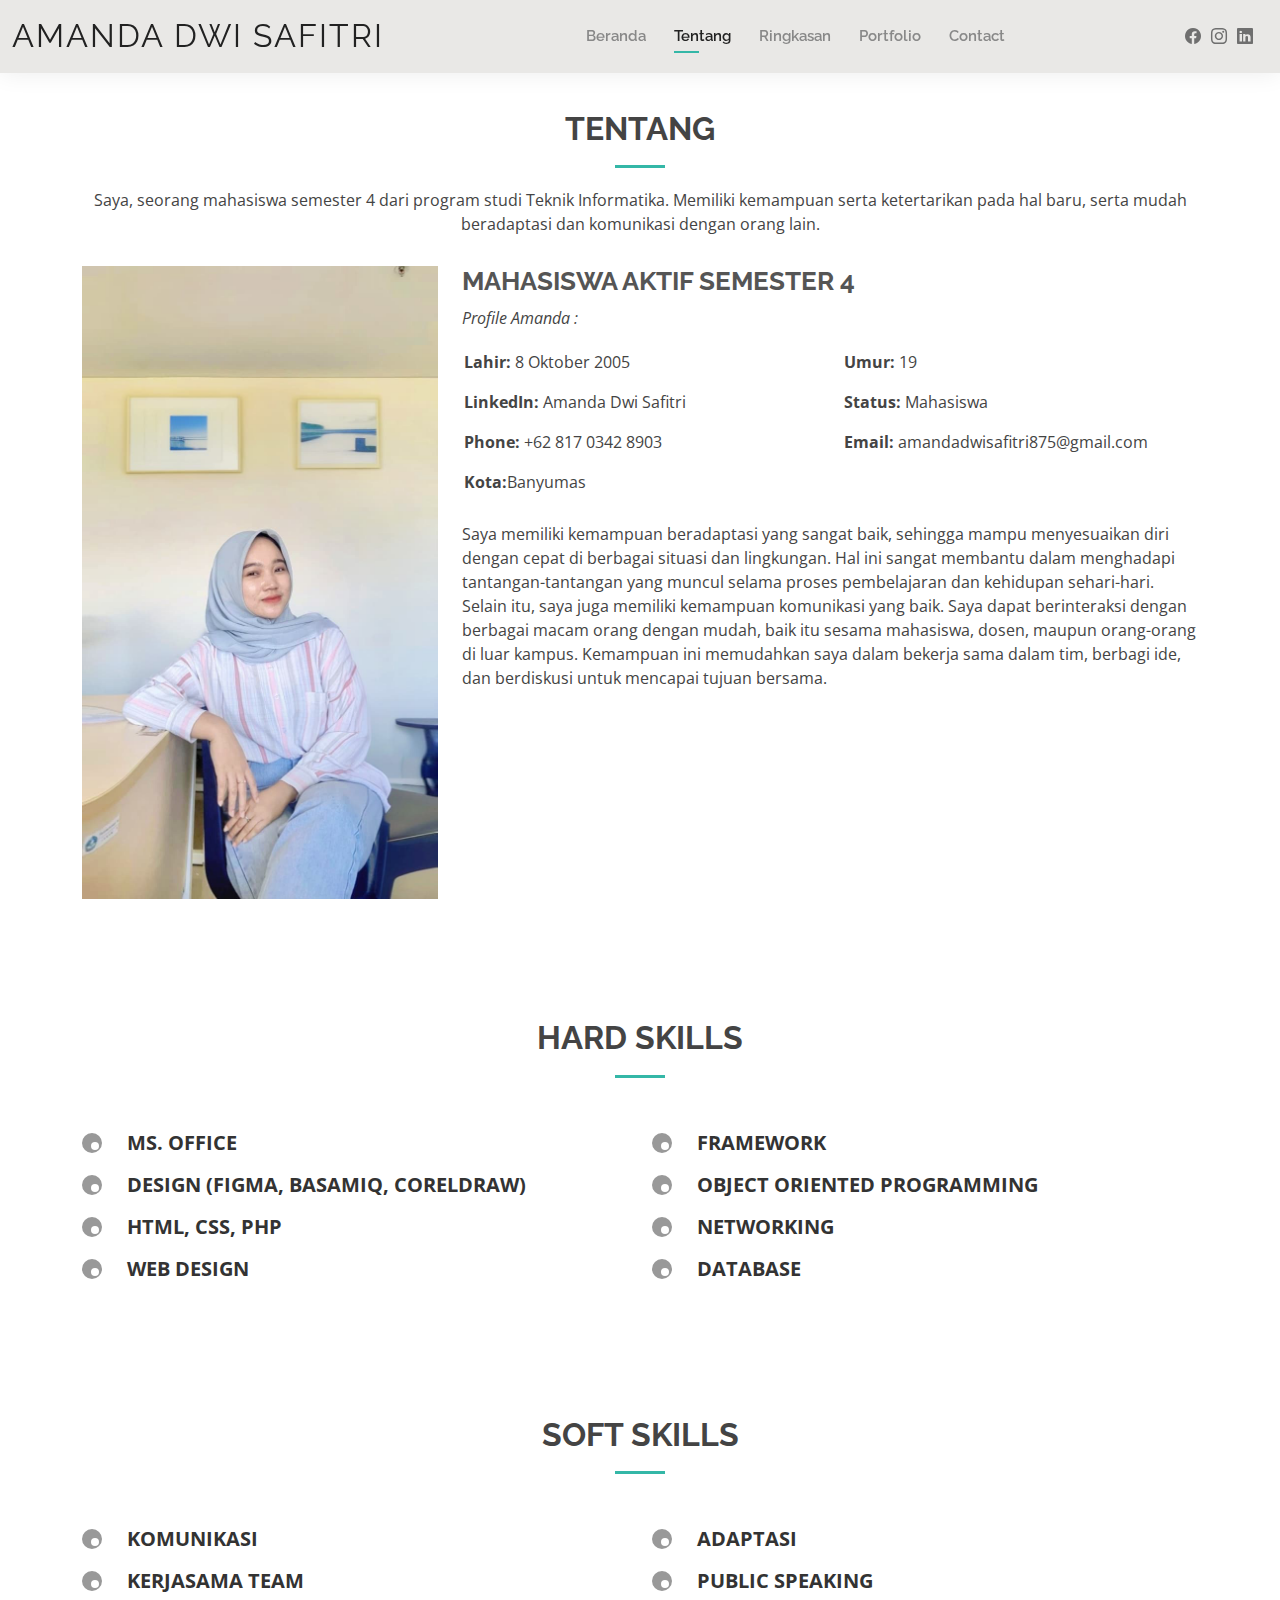
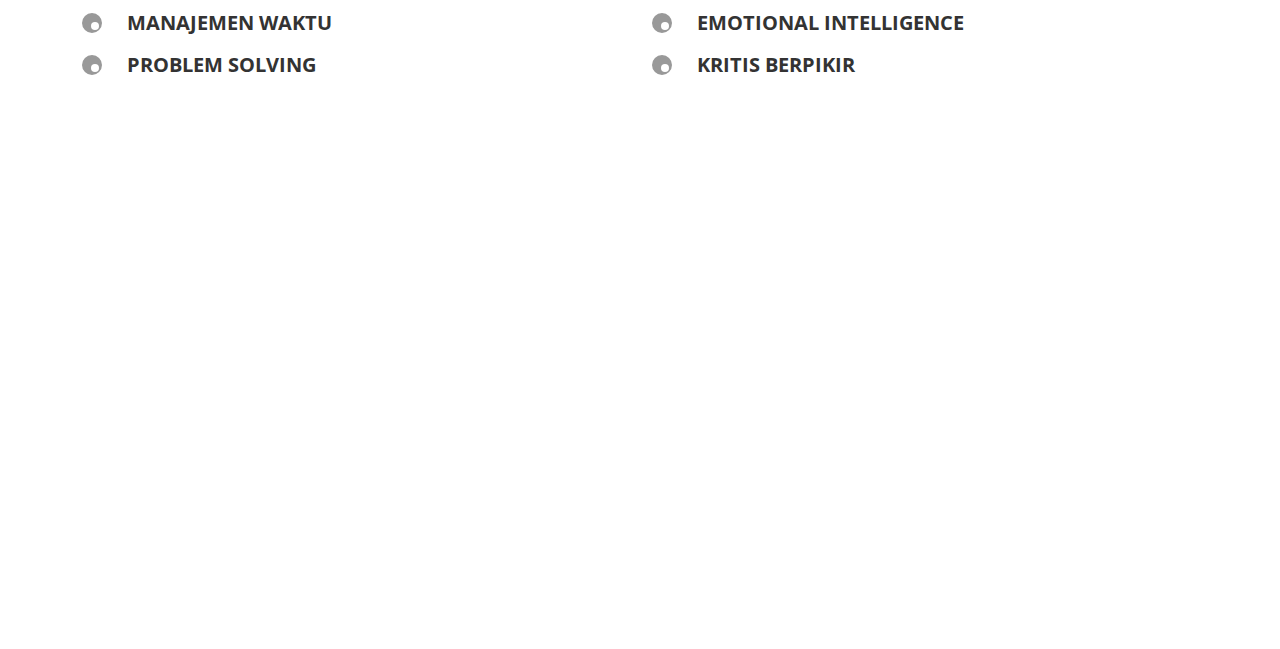
<file: about.html>
<!DOCTYPE html>
<html lang="en">

<head>
  <meta charset="utf-8">
  <meta content="width=device-width, initial-scale=1.0" name="viewport">

  <title>About - Amanda Dwi Safitri</title>
  <meta content="" name="description">
  <meta content="" name="keywords">

  <!-- Favicons -->
  <link href="assets/img/favicon.png" rel="icon">
  <link href="assets/img/apple-touch-icon.png" rel="apple-touch-icon">

  <!-- Google Fonts -->
  <link href="https://fonts.googleapis.com/css?family=Open+Sans:300,300i,400,400i,600,600i,700,700i|Raleway:300,300i,400,400i,500,500i,600,600i,700,700i|Poppins:300,300i,400,400i,500,500i,600,600i,700,700i" rel="stylesheet">

  <!-- Vendor CSS Files -->
  <link href="assets/vendor/aos/aos.css" rel="stylesheet">
  <link href="assets/vendor/bootstrap/css/bootstrap.min.css" rel="stylesheet">
  <link href="assets/vendor/bootstrap-icons/bootstrap-icons.css" rel="stylesheet">
  <link href="assets/vendor/boxicons/css/boxicons.min.css" rel="stylesheet">
  <link href="assets/vendor/glightbox/css/glightbox.min.css" rel="stylesheet">
  <link href="assets/vendor/swiper/swiper-bundle.min.css" rel="stylesheet">

  <!-- Template Main CSS File -->
  <link href="assets/css/style.css" rel="stylesheet">

  <!-- =======================================================
  * Template Name: Kelly
  * Template URL: https://bootstrapmade.com/kelly-free-bootstrap-cv-resume-html-template/
  * Updated: Mar 17 2024 with Bootstrap v5.3.3
  * Author: BootstrapMade.com
  * License: https://bootstrapmade.com/license/
  ======================================================== -->
</head>

<body>

  <!-- ======= Header ======= -->
  <header id="header" class="fixed-top">
    <div class="container-fluid d-flex justify-content-between align-items-center">

      <h1 class="logo me-auto me-lg-0"><a href="index.html">Amanda Dwi Safitri</a></h1>
      <!-- Uncomment below if you prefer to use an image logo -->
      <!-- <a href="index.html" class="logo"><img src="assets/img/logo.png" alt="" class="img-fluid"></a>-->

      <nav id="navbar" class="navbar order-last order-lg-0">
        <ul>
          <li><a href="index.html">Beranda</a></li>
          <li><a class="active" href="about.html">Tentang</a></li>
          <li><a href="resume.html">Ringkasan</a></li>
         
          <li><a href="portfolio.html">Portfolio</a></li>
          <li><a href="contact.html">Contact</a></li>
        </ul>
        <i class="bi bi-list mobile-nav-toggle"></i>
      </nav><!-- .navbar -->

      <div class="header-social-links">
       
        <a href="https://www.facebook.com/amanda.dwisfr?mibextid=ZbWKwL" class="facebook"><i class="bi bi-facebook"></i></a>
        <a href="https://www.instagram.com/amandadwisfr_?igsh=enBwYWV2NGRlN3Bx" class="instagram"><i class="bi bi-instagram"></i></a>
        <a href="https://www.linkedin.com/in/amanda-dwi-safitri-66ab07307?utm_source=share&utm_campaign=share_via&utm_content=profile&utm_medium=android_app" class="linkedin"><i class="bi bi-linkedin"></i></i></a>
      </div>

    </div>

  </header><!-- End Header -->

  <main id="main">

    <!-- ======= About Section ======= -->
    <section id="about" class="about">
      <div class="container" data-aos="fade-up">

        <div class="section-title">
          <h2>TENTANG</h2>
          <p>Saya, seorang mahasiswa semester 4 dari program studi Teknik Informatika. Memiliki kemampuan serta ketertarikan pada  hal baru, serta mudah
            beradaptasi dan komunikasi dengan orang lain.
          </p>
        </div>

        <div class="row">
          <div class="col-lg-4">
            <img src="assets/img/mandaa.jpg" class="img-fluid" alt="">
          </div>
          <div class="col-lg-8 pt-4 pt-lg-0 content">
            <h3>MAHASISWA AKTIF SEMESTER 4</h3>
            <p class="fst-italic">
              Profile Amanda :
            </p>
            <div class="row">
              <div class="col-lg-6">
                <ul>
                  <li><i class="bi bi-rounded-right"></i> <strong>Lahir:</strong> 8 Oktober 2005</li>
                  <li><i class="bi bi-rounded-right"></i> <strong>LinkedIn:</strong> Amanda Dwi Safitri</li>
                  <li><i class="bi bi-rounded-right"></i> <strong>Phone:</strong> +62 817 0342 8903</li>
                  <li><i class="bi bi-rounded-right"></i> <strong>Kota:</strong>Banyumas</li>
                </ul>
              </div>
              <div class="col-lg-6">
                <ul>
                  <li><i class="bi bi-rounded-right"></i> <strong>Umur:</strong> 19</li>
                  <li><i class="bi bi-rounded-right"></i> <strong>Status:</strong> Mahasiswa</li>
                  <li><i class="bi bi-rounded-right"></i> <strong>Email:</strong> amandadwisafitri875@gmail.com</li>
                  
                </ul>
              </div>
            </div>
            <p>
              Saya memiliki kemampuan beradaptasi yang sangat baik, sehingga mampu menyesuaikan diri dengan cepat di berbagai situasi dan lingkungan. Hal ini sangat membantu dalam menghadapi tantangan-tantangan yang muncul selama proses pembelajaran dan kehidupan sehari-hari.

Selain itu, saya juga memiliki kemampuan komunikasi yang baik. Saya dapat berinteraksi dengan berbagai macam orang dengan mudah, baik itu sesama mahasiswa, dosen, maupun orang-orang di luar kampus. Kemampuan ini memudahkan saya dalam bekerja sama dalam tim, berbagi ide, dan berdiskusi untuk mencapai tujuan bersama.
            </p>
          </div>
        </div>

      </div>
    </section><!-- End About Section -->

    <!-- ======= Skills Section ======= -->
<section id="skills" class="skills">
  <div class="container">
    <div class="section-title">
      <h2>HARD SKILLS</h2>
    </div>
    <div class="row skills-content">
      <div class="col-lg-6">
        <label class="skill-item">
          <input type="radio" checked>
          <span class="radio-mark"></span>
          <span class="skill-text">MS. OFFICE</span>
        </label>
        <label class="skill-item">
          <input type="radio" checked>
          <span class="radio-mark"></span>
          <span class="skill-text">DESIGN (FIGMA, BASAMIQ, CORELDRAW)</span>
        </label>
        <label class="skill-item">
          <input type="radio" checked>
          <span class="radio-mark"></span>
          <span class="skill-text">HTML, CSS, PHP</span>
        </label>
        <label class="skill-item">
          <input type="radio" checked>
          <span class="radio-mark"></span>
          <span class="skill-text">WEB DESIGN</span>
        </label>
      </div>
      <div class="col-lg-6">
        <label class="skill-item">
          <input type="radio" checked>
          <span class="radio-mark"></span>
          <span class="skill-text">FRAMEWORK</span>
        </label>
        <label class="skill-item">
          <input type="radio" checked>
          <span class="radio-mark"></span>
          <span class="skill-text">OBJECT ORIENTED PROGRAMMING</span>
        </label>
        <label class="skill-item">
          <input type="radio" checked>
          <span class="radio-mark"></span>
          <span class="skill-text">NETWORKING</span>
        </label>
        <label class="skill-item">
          <input type="radio" checked>
          <span class="radio-mark"></span>
          <span class="skill-text">DATABASE</span>
        </label>
      </div>
    </div>
  </div>
</section>

<style>
  .skill-item {
    display: flex;
    align-items: center;
    position: relative;
    padding-left: 35px;
    margin-bottom: 12px;
    font-size: 20px; /* Lebih besar */
    font-weight: bold; /* Tebal */
    cursor: default;
  }

  .skill-item input {
    position: absolute;
    opacity: 0;
    cursor: default;
  }

  /* Desain radio button */
  .radio-mark {
    position: absolute;
    left: 0;
    height: 20px;
    width: 20px;
    background-color: #ccc; /* Warna abu-abu */
    border-radius: 50%;
    transition: all 0.3s ease;
    border: 3px solid #999; /* Warna lingkaran */
  }

  .skill-item input:checked ~ .radio-mark {
    background-color: #999; /* Warna abu-abu lebih gelap saat aktif */
  }

  .radio-mark:after {
    content: "";
    position: absolute;
    display: none;
  }

  .skill-item input:checked ~ .radio-mark:after {
    display: block;
  }

  .radio-mark:after {
    left: 6px;
    top: 6px;
    width: 8px;
    height: 8px;
    background: white;
    border-radius: 50%;
  }

  .skill-text {
    margin-left: 10px;
    color: #333;
  }
</style>

<section id="skills" class="skills">
  <div class="container">
    <div class="section-title">
      <h2>SOFT SKILLS</h2>
    </div>
    <div class="row skills-content">
      <div class="col-lg-6">
        <label class="skill-item">
          <input type="radio" checked>
          <span class="radio-mark"></span>
          <span class="skill-text">KOMUNIKASI</span>
        </label>
        <label class="skill-item">
          <input type="radio" checked>
          <span class="radio-mark"></span>
          <span class="skill-text">KERJASAMA TEAM</span>
        </label>
        <label class="skill-item">
          <input type="radio" checked>
          <span class="radio-mark"></span>
          <span class="skill-text">MANAJEMEN WAKTU</span>
        </label>
        <label class="skill-item">
          <input type="radio" checked>
          <span class="radio-mark"></span>
          <span class="skill-text">PROBLEM SOLVING</span>
        </label>
      </div>
      <div class="col-lg-6">
        <label class="skill-item">
          <input type="radio" checked>
          <span class="radio-mark"></span>
          <span class="skill-text">ADAPTASI</span>
        </label>
        <label class="skill-item">
          <input type="radio" checked>
          <span class="radio-mark"></span>
          <span class="skill-text">PUBLIC SPEAKING</span>
        </label>
        <label class="skill-item">
          <input type="radio" checked>
          <span class="radio-mark"></span>
          <span class="skill-text">EMOTIONAL INTELLIGENCE</span>
        </label>
        <label class="skill-item">
          <input type="radio" checked>
          <span class="radio-mark"></span>
          <span class="skill-text">KRITIS BERPIKIR</span>
        </label>
      </div>
    </div>
  </div>
</section>

<style>
  .skill-item {
    display: flex;
    align-items: center;
    position: relative;
    padding-left: 35px;
    margin-bottom: 12px;
    font-size: 20px; /* Lebih besar */
    font-weight: bold; /* Tebal */
    cursor: default;
  }

  .skill-item input {
    position: absolute;
    opacity: 0;
    cursor: default;
  }

  /* Desain radio button */
  .radio-mark {
    position: absolute;
    left: 0;
    height: 20px;
    width: 20px;
    background-color: #ccc; /* Warna abu-abu */
    border-radius: 50%;
    transition: all 0.3s ease;
    border: 3px solid #999; /* Warna lingkaran */
  }

  .skill-item input:checked ~ .radio-mark {
    background-color: #999; /* Warna abu-abu lebih gelap saat aktif */
  }

  .radio-mark:after {
    content: "";
    position: absolute;
    display: none;
  }

  .skill-item input:checked ~ .radio-mark:after {
    display: block;
  }

  .radio-mark:after {
    left: 6px;
    top: 6px;
    width: 8px;
    height: 8px;
    background: white;
    border-radius: 50%;
  }

  .skill-text {
    margin-left: 10px;
    color: #333;
  }
</style>
    
    


    
    
    
    <!-- <section id="skills" class="skills">
      <div class="container" data-aos="fade-up">
        <div class="section-title">
          <h2>Soft Skills</h2>
        </div>
        <div class="row skills-content">
          <div class="col-lg-6">
            <div class="progress">
              <span class="skill">Komunikasi <i class="val">95%</i></span>
              <div class="progress-bar-wrap">
                <div class="progress-bar" role="progressbar" aria-valuenow="95" aria-valuemin="0" aria-valuemax="100"></div>
              </div>
            </div>
            <div class="progress">
              <span class="skill">Kerja Sama Tim <i class="val">90%</i></span>
              <div class="progress-bar-wrap">
                <div class="progress-bar" role="progressbar" aria-valuenow="90" aria-valuemin="0" aria-valuemax="100"></div>
              </div>
            </div>
            <div class="progress">
              <span class="skill">Manajemen Waktu <i class="val">98%</i></span>
              <div class="progress-bar-wrap">
                <div class="progress-bar" role="progressbar" aria-valuenow="98" aria-valuemin="0" aria-valuemax="100"></div>
              </div>
            </div>
            <div class="progress">
              <span class="skill">Problem Solving <i class="val">95%</i></span>
              <div class="progress-bar-wrap">
                <div class="progress-bar" role="progressbar" aria-valuenow="95" aria-valuemin="0" aria-valuemax="100"></div>
              </div>
            </div>
          </div>
          <div class="col-lg-6">
            <div class="progress">
              <span class="skill">Adaptasi <i class="val">98%</i></span>
              <div class="progress-bar-wrap">
                <div class="progress-bar" role="progressbar" aria-valuenow="98" aria-valuemin="0" aria-valuemax="100"></div>
              </div>
            </div>
            <div class="progress">
              <span class="skill">Public Speaking <i class="val">98%</i></span>
              <div class="progress-bar-wrap">
                <div class="progress-bar" role="progressbar" aria-valuenow="98" aria-valuemin="0" aria-valuemax="100"></div>
              </div>
            </div>
            <div class="progress">
              <span class="skill">Emotional Intelligence <i class="val">90%</i></span>
              <div class="progress-bar-wrap">
                <div class="progress-bar" role="progressbar" aria-valuenow="90" aria-valuemin="0" aria-valuemax="100"></div>
              </div>
            </div>
            <div class="progress">
              <span class="skill">Kritis Berpikir <i class="val">90%</i></span>
              <div class="progress-bar-wrap">
                <div class="progress-bar" role="progressbar" aria-valuenow="90" aria-valuemin="0" aria-valuemax="100"></div>
              </div>
            </div>
          </div>
        </div>
      </div>
    </section> -->
    
    
    <!-- End Skills Section -->

    <!-- ======= Facts Section ======= -->
    <section id="facts" class="facts">
      <div class="container" data-aos="fade-up">

        <div class="section-title">
          <h2>Facts</h2>
          <p>Saat ini saya mahasiswa semester 4 dalam program studi Teknik Informatika. Saya memiliki ketertarikan yang kuat dalam mempelajari hal-hal baru dan selalu bersemangat untuk menjelajahi konsep dan teknologi baru. Kemampuan saya dalam beradaptasi memungkinkan saya untuk cepat menyesuaikan diri dengan berbagai situasi dan lingkungan, sehingga saya dapat berkembang dalam berbagai setting.

            Saya juga bangga dengan kemampuan komunikasi saya, yang memungkinkan saya untuk berinteraksi secara efektif dengan orang lain, baik dalam lingkungan akademis, proyek tim, maupun situasi sosial. Kemampuan saya untuk terlibat dan berkolaborasi dengan berbagai kelompok orang adalah salah satu keunggulan saya, dan saya selalu terbuka untuk pengalaman dan tantangan baru.</p>
        </div>

        
<!-- ======= Footer ======= -->
<footer id="footer">
  <div class="container">
    
    <div class="credits">
      <!-- All the links in the footer should remain intact. -->
      <!-- You can delete the links only if you purchased the pro version. -->
      <!-- Licensing information: https://bootstrapmade.com/license/ -->
      <!-- Purchase the pro version with working PHP/AJAX contact form: https://bootstrapmade.com/kelly-free-bootstrap-cv-resume-html-template/ -->
      Designed by <a href="https://bootstrapmade.com/">BootstrapMade</a>
    </div>
  </div>
</footer><!-- End  Footer -->

  <div id="preloader"></div>
  <a href="#" class="back-to-top d-flex align-items-center justify-content-center"><i class="bi bi-arrow-up-short"></i></a>

  <!-- Vendor JS Files -->
  <script src="assets/vendor/purecounter/purecounter_vanilla.js"></script>
  <script src="assets/vendor/aos/aos.js"></script>
  <script src="assets/vendor/bootstrap/js/bootstrap.bundle.min.js"></script>
  <script src="assets/vendor/glightbox/js/glightbox.min.js"></script>
  <script src="assets/vendor/isotope-layout/isotope.pkgd.min.js"></script>
  <script src="assets/vendor/swiper/swiper-bundle.min.js"></script>
  <script src="assets/vendor/waypoints/noframework.waypoints.js"></script>
  <script src="assets/vendor/php-email-form/validate.js"></script>

  <!-- Template Main JS File -->
  <script src="assets/js/main.js"></script>

</body>

</html>
</file>
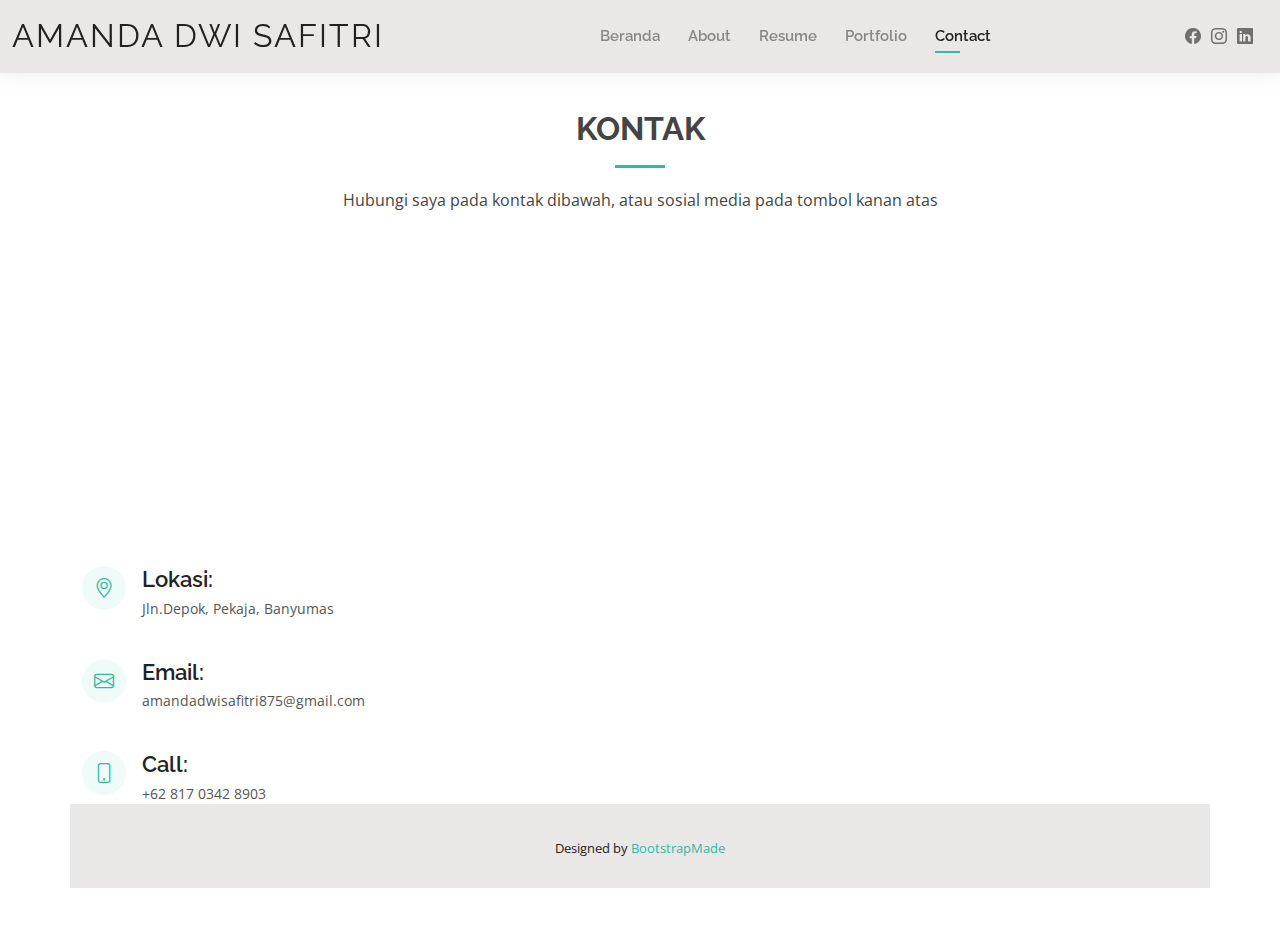
<file: contact.html>
<!DOCTYPE html>
<html lang="en">

<head>
  <meta charset="utf-8">
  <meta content="width=device-width, initial-scale=1.0" name="viewport">

  <title>Contact - Amanda Dwi Safitri</title>
  <meta content="" name="description">
  <meta content="" name="keywords">

  <!-- Favicons -->
  <link href="assets/img/favicon.png" rel="icon">
  <link href="assets/img/apple-touch-icon.png" rel="apple-touch-icon">

  <!-- Google Fonts -->
  <link href="https://fonts.googleapis.com/css?family=Open+Sans:300,300i,400,400i,600,600i,700,700i|Raleway:300,300i,400,400i,500,500i,600,600i,700,700i|Poppins:300,300i,400,400i,500,500i,600,600i,700,700i" rel="stylesheet">

  <!-- Vendor CSS Files -->
  <link href="assets/vendor/aos/aos.css" rel="stylesheet">
  <link href="assets/vendor/bootstrap/css/bootstrap.min.css" rel="stylesheet">
  <link href="assets/vendor/bootstrap-icons/bootstrap-icons.css" rel="stylesheet">
  <link href="assets/vendor/boxicons/css/boxicons.min.css" rel="stylesheet">
  <link href="assets/vendor/glightbox/css/glightbox.min.css" rel="stylesheet">
  <link href="assets/vendor/swiper/swiper-bundle.min.css" rel="stylesheet">

  <!-- Template Main CSS File -->
  <link href="assets/css/style.css" rel="stylesheet">

  <!-- =======================================================
  * Template Name: Kelly
  * Template URL: https://bootstrapmade.com/kelly-free-bootstrap-cv-resume-html-template/
  * Updated: Mar 17 2024 with Bootstrap v5.3.3
  * Author: BootstrapMade.com
  * License: https://bootstrapmade.com/license/
  ======================================================== -->
</head>

<body>

  <!-- ======= Header ======= -->
  <header id="header" class="fixed-top">
    <div class="container-fluid d-flex justify-content-between align-items-center">

      <h1 class="logo me-auto me-lg-0"><a href="index.html">Amanda Dwi Safitri</a></h1>
      <!-- Uncomment below if you prefer to use an image logo -->
      <!-- <a href="index.html" class="logo"><img src="assets/img/logo.png" alt="" class="img-fluid"></a>-->

      <nav id="navbar" class="navbar order-last order-lg-0">
        <ul>
          <li><a href="index.html">Beranda</a></li>
          <li><a href="about.html">About</a></li>
          <li><a href="resume.html">Resume</a></li>
          
          <li><a href="portfolio.html">Portfolio</a></li>
          <li><a class="active" href="contact.html">Contact</a></li>
        </ul>
        <i class="bi bi-list mobile-nav-toggle"></i>
      </nav><!-- .navbar -->

      <div class="header-social-links">
        
        <a href="https://www.facebook.com/amanda.dwisfr?mibextid=ZbWKwL" class="facebook"><i class="bi bi-facebook"></i></a>
        <a href="https://www.instagram.com/amandadwisfr_?igsh=enBwYWV2NGRlN3Bx" class="instagram"><i class="bi bi-instagram"></i></a>
        <a href="https://www.linkedin.com/in/amanda-dwi-safitri-66ab07307?utm_source=share&utm_campaign=share_via&utm_content=profile&utm_medium=android_app" class="linkedin"><i class="bi bi-linkedin"></i></i></a>
      </div>

    </div>

  </header><!-- End Header -->

  <main id="main">

    <!-- ======= Contact Section ======= -->
    <section id="contact" class="contact">
      <div class="container" data-aos="fade-up">

        <div class="section-title">
          <h2>Kontak</h2>
          <p>Hubungi saya pada kontak dibawah, atau sosial media pada tombol kanan atas</p>
        </div>

        <div>
          <iframe style="border:0; width: 100%; height: 270px;" src="https://www.google.com/maps/embed?pb=!1m18!1m12!1m3!1d988.9889210253373!2d109.27949777121567!3d-7.470146107213214!2m3!1f0!2f0!3f0!3m2!1i1024!2i768!4f13.1!3m3!1m2!1s0x2e655c87515bd4af%3A0x5027a76e3550c40!2sPekaja%2C%20Kalibagor%2C%20Banyumas%20Regency%2C%20Central%20Java%2C%20Indonesia!5e0!3m2!1sen!2sus!4v1719512546928!5m2!1sen!2sus" width="600" height="450" style="border:0;" allowfullscreen="" loading="lazy" referrerpolicy="no-referrer-when-downgrade"></iframe></iframe>
        </div>

        <div class="row mt-5">

          <div class="col-lg-4">
            <div class="info">
              <div class="address">
                <i class="bi bi-geo-alt"></i>
                <h4>Lokasi:</h4>
                <p>Jln.Depok, Pekaja, Banyumas</p>
              </div>

              <div class="email">
                <i class="bi bi-envelope"></i>
                <h4>Email:</h4>
                <p>amandadwisafitri875@gmail.com</p>
              </div>

              <div class="phone">
                <i class="bi bi-phone"></i>
                <h4>Call:</h4>
                <p>+62 817 0342 8903</p>
              </div>

            </div>

          </div>

          

  <!-- ======= Footer ======= -->
  <footer id="footer">
    <div class="container">
      
      <div class="credits">
        <!-- All the links in the footer should remain intact. -->
        <!-- You can delete the links only if you purchased the pro version. -->
        <!-- Licensing information: https://bootstrapmade.com/license/ -->
        <!-- Purchase the pro version with working PHP/AJAX contact form: https://bootstrapmade.com/kelly-free-bootstrap-cv-resume-html-template/ -->
        Designed by <a href="https://bootstrapmade.com/">BootstrapMade</a>
      </div>
    </div>
  </footer><!-- End  Footer -->

  <div id="preloader"></div>
  <a href="#" class="back-to-top d-flex align-items-center justify-content-center"><i class="bi bi-arrow-up-short"></i></a>

  <!-- Vendor JS Files -->
  <script src="assets/vendor/purecounter/purecounter_vanilla.js"></script>
  <script src="assets/vendor/aos/aos.js"></script>
  <script src="assets/vendor/bootstrap/js/bootstrap.bundle.min.js"></script>
  <script src="assets/vendor/glightbox/js/glightbox.min.js"></script>
  <script src="assets/vendor/isotope-layout/isotope.pkgd.min.js"></script>
  <script src="assets/vendor/swiper/swiper-bundle.min.js"></script>
  <script src="assets/vendor/waypoints/noframework.waypoints.js"></script>
  <script src="assets/vendor/php-email-form/validate.js"></script>

  <!-- Template Main JS File -->
  <script src="assets/js/main.js"></script>

</body>

</html>
</file>
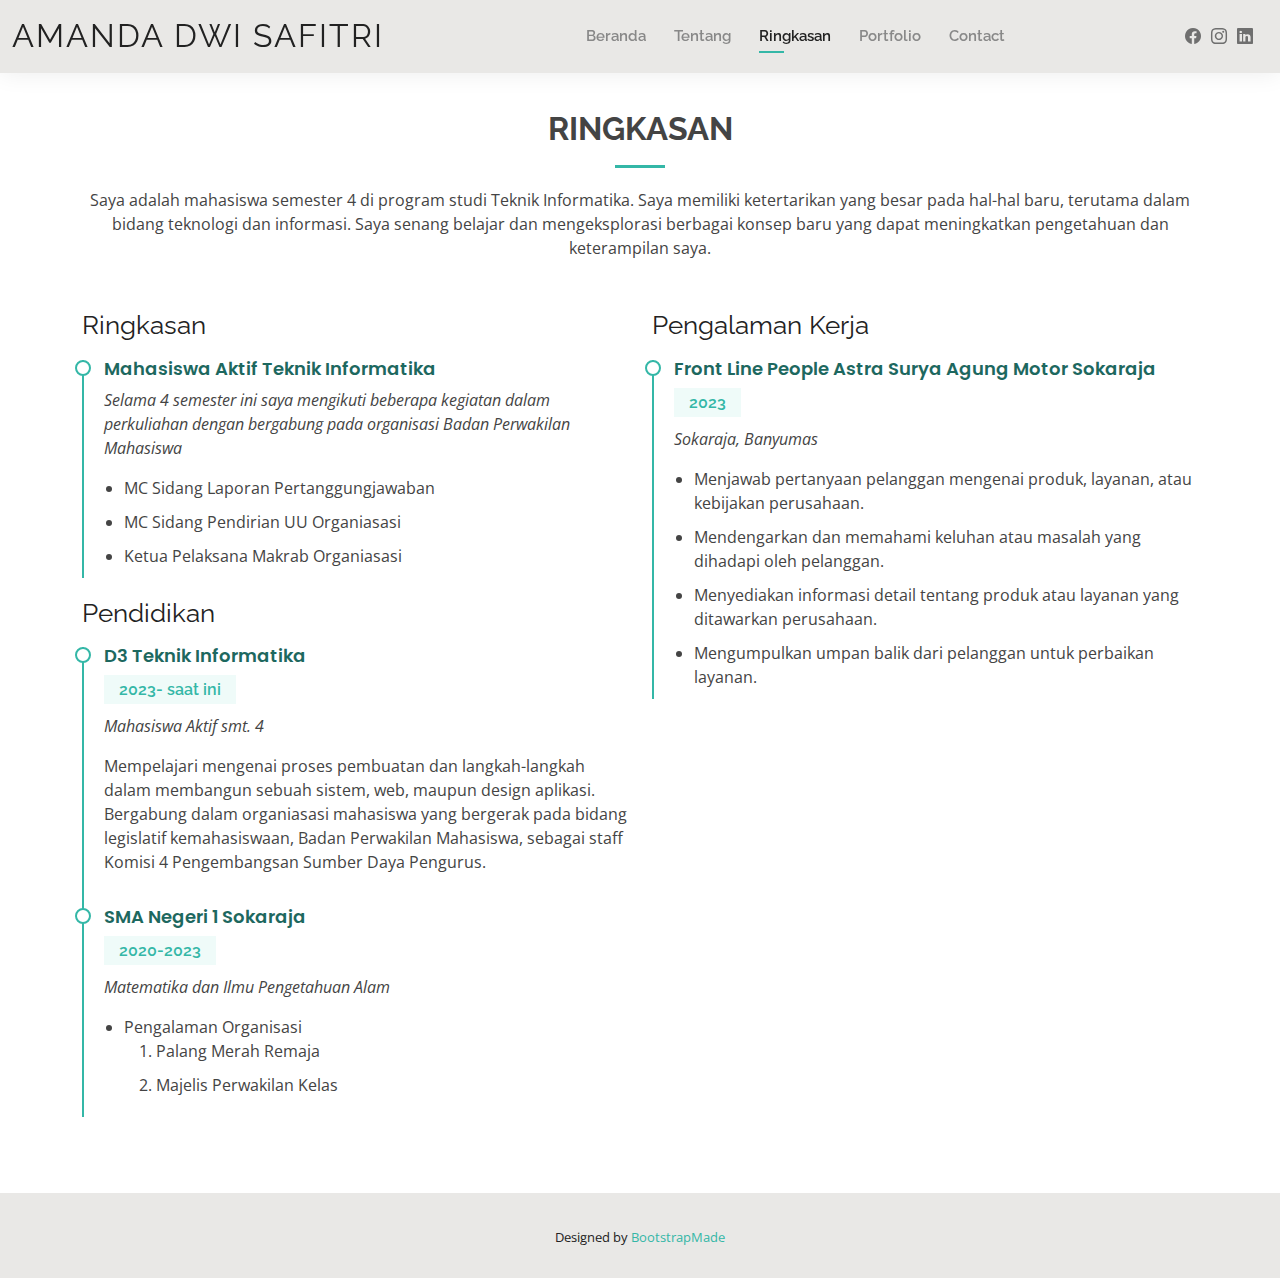
<file: resume.html>
<!DOCTYPE html>
<html lang="en">

<head>
  <meta charset="utf-8">
  <meta content="width=device-width, initial-scale=1.0" name="viewport">

  <title>Resume - Amanda Dwi Safitri</title>
  <meta content="" name="description">
  <meta content="" name="keywords">

  <!-- Favicons -->
  <link href="assets/img/favicon.png" rel="icon">
  <link href="assets/img/apple-touch-icon.png" rel="apple-touch-icon">

  <!-- Google Fonts -->
  <link href="https://fonts.googleapis.com/css?family=Open+Sans:300,300i,400,400i,600,600i,700,700i|Raleway:300,300i,400,400i,500,500i,600,600i,700,700i|Poppins:300,300i,400,400i,500,500i,600,600i,700,700i" rel="stylesheet">

  <!-- Vendor CSS Files -->
  <link href="assets/vendor/aos/aos.css" rel="stylesheet">
  <link href="assets/vendor/bootstrap/css/bootstrap.min.css" rel="stylesheet">
  <link href="assets/vendor/bootstrap-icons/bootstrap-icons.css" rel="stylesheet">
  <link href="assets/vendor/boxicons/css/boxicons.min.css" rel="stylesheet">
  <link href="assets/vendor/glightbox/css/glightbox.min.css" rel="stylesheet">
  <link href="assets/vendor/swiper/swiper-bundle.min.css" rel="stylesheet">

  <!-- Template Main CSS File -->
  <link href="assets/css/style.css" rel="stylesheet">

  <!-- =======================================================
  * Template Name: Kelly
  * Template URL: https://bootstrapmade.com/kelly-free-bootstrap-cv-resume-html-template/
  * Updated: Mar 17 2024 with Bootstrap v5.3.3
  * Author: BootstrapMade.com
  * License: https://bootstrapmade.com/license/
  ======================================================== -->
</head>

<body>

  <!-- ======= Header ======= -->
  <header id="header" class="fixed-top">
    <div class="container-fluid d-flex justify-content-between align-items-center">

      <h1 class="logo me-auto me-lg-0"><a href="index.html">Amanda Dwi Safitri</a></h1>
      <!-- Uncomment below if you prefer to use an image logo -->
      <!-- <a href="index.html" class="logo"><img src="assets/img/logo.png" alt="" class="img-fluid"></a>-->

      <nav id="navbar" class="navbar order-last order-lg-0">
        <ul>
          <li><a href="index.html">Beranda</a></li>
          <li><a href="about.html">Tentang</a></li>
          <li><a class="active" href="resume.html">Ringkasan</a></li>
          
          <li><a href="portfolio.html">Portfolio</a></li>
          <li><a href="contact.html">Contact</a></li>
        </ul>
        <i class="bi bi-list mobile-nav-toggle"></i>
      </nav><!-- .navbar -->

      <div class="header-social-links">
        
        <a href="https://www.facebook.com/amanda.dwisfr?mibextid=ZbWKwL" class="facebook"><i class="bi bi-facebook"></i></a>
        <a href="https://www.instagram.com/amandadwisfr_?igsh=enBwYWV2NGRlN3Bx" class="instagram"><i class="bi bi-instagram"></i></a>
        <a href="https://www.linkedin.com/in/amanda-dwi-safitri-66ab07307?utm_source=share&utm_campaign=share_via&utm_content=profile&utm_medium=android_app" class="linkedin"><i class="bi bi-linkedin"></i></i></a>
      </div>

    </div>

  </header><!-- End Header -->

  <main id="main">

    <!-- ======= Resume Section ======= -->
    <section id="resume" class="resume">
      <div class="container" data-aos="fade-up">

        <div class="section-title">
          <h2>Ringkasan</h2>
          <p>Saya adalah mahasiswa semester 4 di program studi Teknik Informatika. Saya memiliki ketertarikan yang besar pada hal-hal baru, terutama dalam bidang teknologi dan informasi. Saya senang belajar dan mengeksplorasi berbagai konsep baru yang dapat meningkatkan pengetahuan dan keterampilan saya.</p>
        </div>

        <div class="row">
          <div class="col-lg-6">
            <h3 class="resume-title">Ringkasan</h3>
            <div class="resume-item pb-0">
              <h4>Mahasiswa Aktif Teknik Informatika</h4>
              <p><em>Selama 4 semester ini saya mengikuti beberapa kegiatan
                dalam perkuliahan dengan bergabung pada organisasi Badan Perwakilan Mahasiswa
              </em></p>
              <p>
              <ul>
                <li>MC Sidang Laporan Pertanggungjawaban</li>
                <li>MC Sidang Pendirian UU Organiasasi</li>
                <li>Ketua Pelaksana Makrab Organiasasi</li>
              </ul>
              </p>
            </div>

            <h3 class="resume-title">Pendidikan</h3>
            <div class="resume-item">
              <h4>D3 Teknik Informatika</h4>
              <h5>2023- saat ini</h5>
              <p><em>Mahasiswa Aktif smt. 4</em></p>
              <p>Mempelajari mengenai proses pembuatan dan langkah-langkah
                dalam membangun sebuah sistem, web, maupun design aplikasi.
                Bergabung dalam organiasasi mahasiswa yang bergerak pada bidang 
                legislatif kemahasiswaan, Badan Perwakilan Mahasiswa, sebagai staff Komisi 4
              Pengembangsan Sumber Daya Pengurus.</p>
            </div>
            <div class="resume-item">
              <h4>SMA Negeri 1 Sokaraja</h4>
              <h5>2020-2023</h5>
              <p><em>Matematika dan Ilmu Pengetahuan Alam</em></p>
              <p>
                <ul>
                  <li>Pengalaman Organisasi
                    <ol>
                      <li>Palang Merah Remaja</li>
                      <li>Majelis Perwakilan Kelas</li>
                    </ol>
                  </li>
                </ul>
              </p>
            </div>
          </div>
          <div class="col-lg-6">
            <h3 class="resume-title">Pengalaman Kerja</h3>
            <div class="resume-item">
              <h4>Front Line People Astra Surya Agung Motor Sokaraja</h4>
              <h5>2023</h5>
              <p><em>Sokaraja, Banyumas </em></p>
              <p>
              <ul>
                <li>Menjawab pertanyaan pelanggan mengenai produk, layanan, atau kebijakan perusahaan.
                </li>
                <li>Mendengarkan dan memahami keluhan atau masalah yang dihadapi oleh pelanggan. </li>
                <li>Menyediakan informasi detail tentang produk atau layanan yang ditawarkan perusahaan.</li>
                <li>Mengumpulkan umpan balik dari pelanggan untuk perbaikan layanan.</li>
              </ul>
              </p>
            </div>
           
          </div>
        </div>

      </div>
    </section><!-- End Resume Section -->

  </main><!-- End #main -->

  <!-- ======= Footer ======= -->
  <footer id="footer">
    <div class="container">
      
      <div class="credits">
        <!-- All the links in the footer should remain intact. -->
        <!-- You can delete the links only if you purchased the pro version. -->
        <!-- Licensing information: https://bootstrapmade.com/license/ -->
        <!-- Purchase the pro version with working PHP/AJAX contact form: https://bootstrapmade.com/kelly-free-bootstrap-cv-resume-html-template/ -->
        Designed by <a href="https://bootstrapmade.com/">BootstrapMade</a>
      </div>
    </div>
  </footer><!-- End  Footer -->

  <div id="preloader"></div>
  <a href="#" class="back-to-top d-flex align-items-center justify-content-center"><i class="bi bi-arrow-up-short"></i></a>

  <!-- Vendor JS Files -->
  <script src="assets/vendor/purecounter/purecounter_vanilla.js"></script>
  <script src="assets/vendor/aos/aos.js"></script>
  <script src="assets/vendor/bootstrap/js/bootstrap.bundle.min.js"></script>
  <script src="assets/vendor/glightbox/js/glightbox.min.js"></script>
  <script src="assets/vendor/isotope-layout/isotope.pkgd.min.js"></script>
  <script src="assets/vendor/swiper/swiper-bundle.min.js"></script>
  <script src="assets/vendor/waypoints/noframework.waypoints.js"></script>
  <script src="assets/vendor/php-email-form/validate.js"></script>

  <!-- Template Main JS File -->
  <script src="assets/js/main.js"></script>

</body>

</html>
</file>
<file: assets/css/style.css>
/**
* Template Name: Kelly
* Template URL: https://bootstrapmade.com/kelly-free-bootstrap-cv-resume-html-template/
* Updated: Mar 17 2024 with Bootstrap v5.3.3
* Author: BootstrapMade.com
* License: https://bootstrapmade.com/license/
*/

/*--------------------------------------------------------------
# General
--------------------------------------------------------------*/
body {
  font-family: "Open Sans", sans-serif;
  color: #444444;
}

a {
  color: #34b7a7;
  text-decoration: none;
}

a:hover {
  color: #51cdbe;
  text-decoration: none;
}

h1,
h2,
h3,
h4,
h5,
h6 {
  font-family: "Raleway", sans-serif;
}

#main {
  margin-top: 50px;
}

@media (max-width: 992px) {
  #main {
    margin-top: 30px;
  }
}

/*--------------------------------------------------------------
# Preloader
--------------------------------------------------------------*/
#preloader {
  position: fixed;
  top: 0;
  left: 0;
  right: 0;
  bottom: 0;
  z-index: 9999;
  overflow: hidden;
  background: #fff;
}

#preloader:before {
  content: "";
  position: fixed;
  top: calc(50% - 30px);
  left: calc(50% - 30px);
  border: 6px solid #34b7a7;
  border-top-color: #dcf5f2;
  border-radius: 50%;
  width: 60px;
  height: 60px;
  animation: animate-preloader 1s linear infinite;
}

@keyframes animate-preloader {
  0% {
    transform: rotate(0deg);
  }

  100% {
    transform: rotate(360deg);
  }
}

/*--------------------------------------------------------------
# Back to top button
--------------------------------------------------------------*/
.back-to-top {
  position: fixed;
  visibility: hidden;
  opacity: 0;
  right: 15px;
  bottom: 15px;
  z-index: 996;
  background: #34b7a7;
  width: 40px;
  height: 40px;
  border-radius: 50px;
  transition: all 0.4s;
}

.back-to-top i {
  font-size: 24px;
  color: #fff;
  line-height: 0;
}

.back-to-top:hover {
  background: #49cbbb;
  color: #fff;
}

.back-to-top.active {
  visibility: visible;
  opacity: 1;
}

/*--------------------------------------------------------------
# Header
--------------------------------------------------------------*/
#header {
  background: #e9e8e6;
  box-shadow: 0px 0px 25px 0 rgba(0, 0, 0, 0.08);
  z-index: 997;
  padding: 15px 0;
}

#header .logo {
  font-size: 32px;
  margin: 0;
  padding: 0;
  line-height: 1;
  font-weight: 400;
  letter-spacing: 2px;
  text-transform: uppercase;
}

#header .logo a {
  color: #222222;
}

#header .logo img {
  max-height: 40px;
}

@media (max-width: 992px) {
  #header .logo {
    font-size: 28px;
  }
}

/*--------------------------------------------------------------
# Header Social Links
--------------------------------------------------------------*/
.header-social-links {
  padding-right: 15px;
}

.header-social-links a {
  color: #6f6f6f;
  padding-left: 6px;
  display: inline-block;
  line-height: 0px;
  transition: 0.3s;
  font-size: 16px;
}

.header-social-links a:hover {
  color: #34b7a7;
}

/*--------------------------------------------------------------
# Navigation Menu
--------------------------------------------------------------*/
/**
* Desktop Navigation 
*/
.navbar {
  padding: 0;
}

.navbar ul {
  margin: 0;
  padding: 0;
  display: flex;
  list-style: none;
  align-items: center;
}

.navbar li {
  position: relative;
  padding: 10px 0 10px 28px;
}

.navbar a,
.navbar a:focus {
  display: flex;
  align-items: center;
  justify-content: space-between;
  font-family: "Raleway", sans-serif;
  font-size: 15px;
  font-weight: 600;
  color: #888888;
  white-space: nowrap;
  transition: 0.3s;
  position: relative;
}

.navbar a i,
.navbar a:focus i {
  font-size: 12px;
  line-height: 0;
  margin-left: 5px;
}

.navbar>ul>li>a:before {
  content: "";
  position: absolute;
  width: 0;
  height: 2px;
  bottom: -5px;
  left: 0;
  background-color: #34b7a7;
  visibility: hidden;
  width: 0px;
  transition: all 0.3s ease-in-out 0s;
}

.navbar a:hover:before,
.navbar li:hover>a:before,
.navbar .active:before {
  visibility: visible;
  width: 25px;
}

.navbar a:hover,
.navbar .active,
.navbar .active:focus,
.navbar li:hover>a {
  color: #222222;
}

.navbar .dropdown ul {
  display: block;
  position: absolute;
  left: 14px;
  top: calc(100% + 30px);
  margin: 0;
  padding: 10px 0;
  z-index: 99;
  opacity: 0;
  visibility: hidden;
  background: #fff;
  box-shadow: 0px 0px 30px rgba(127, 137, 161, 0.25);
  transition: 0.3s;
  border-radius: 4px;
}

.navbar .dropdown ul li {
  min-width: 200px;
  padding: 0;
}

.navbar .dropdown ul a {
  padding: 10px 20px;
  font-size: 15px;
  text-transform: none;
  font-weight: 600;
}

.navbar .dropdown ul a i {
  font-size: 12px;
}

.navbar .dropdown ul a:hover,
.navbar .dropdown ul .active:hover,
.navbar .dropdown ul li:hover>a {
  color: #34b7a7;
}

.navbar .dropdown:hover>ul {
  opacity: 1;
  top: 100%;
  visibility: visible;
}

.navbar .dropdown .dropdown ul {
  top: 0;
  left: calc(100% - 30px);
  visibility: hidden;
}

.navbar .dropdown .dropdown:hover>ul {
  opacity: 1;
  top: 0;
  left: 100%;
  visibility: visible;
}

@media (max-width: 1366px) {
  .navbar .dropdown .dropdown ul {
    left: -90%;
  }

  .navbar .dropdown .dropdown:hover>ul {
    left: -100%;
  }
}

/**
* Mobile Navigation 
*/
.mobile-nav-toggle {
  color: #222222;
  font-size: 28px;
  cursor: pointer;
  display: none;
  line-height: 0;
  transition: 0.5s;
}

.mobile-nav-toggle.bi-x {
  color: #fff;
}

@media (max-width: 991px) {
  .mobile-nav-toggle {
    display: block;
  }

  .navbar ul {
    display: none;
  }
}

.navbar-mobile {
  position: fixed;
  overflow: hidden;
  top: 0;
  right: 0;
  left: 0;
  bottom: 0;
  background: rgba(9, 9, 9, 0.9);
  transition: 0.3s;
  z-index: 999;
}

.navbar-mobile .mobile-nav-toggle {
  position: absolute;
  top: 15px;
  right: 15px;
}

.navbar-mobile ul {
  display: block;
  position: absolute;
  top: 55px;
  right: 15px;
  bottom: 15px;
  left: 15px;
  padding: 10px 0;
  border-radius: 10px;
  background-color: #fff;
  overflow-y: auto;
  transition: 0.3s;
}

.navbar-mobile a,
.navbar-mobile a:focus {
  font-size: 15px;
  padding-right: 15px;
  color: #222222;
}

.navbar-mobile a:hover,
.navbar-mobile .active,
.navbar-mobile li:hover>a {
  color: #34b7a7;
}

.navbar-mobile .getstarted,
.navbar-mobile .getstarted:focus {
  margin: 15px;
}

.navbar-mobile .dropdown ul {
  position: static;
  display: none;
  margin: 10px 20px;
  padding: 10px 0;
  z-index: 99;
  opacity: 1;
  visibility: visible;
  background: #fff;
  box-shadow: 0px 0px 30px rgba(127, 137, 161, 0.25);
}

.navbar-mobile .dropdown ul li {
  min-width: 200px;
}

.navbar-mobile .dropdown ul a {
  padding: 10px 20px;
}

.navbar-mobile .dropdown ul a i {
  font-size: 12px;
}

.navbar-mobile .dropdown ul a:hover,
.navbar-mobile .dropdown ul .active:hover,
.navbar-mobile .dropdown ul li:hover>a {
  color: #34b7a7;
}

.navbar-mobile .dropdown>.dropdown-active {
  display: block;
}

/*--------------------------------------------------------------
# Hero Section
--------------------------------------------------------------*/
#hero {
  width: 100%;
  height: 100vh;
  background: url("assets/img/tampilmanda1.jpg") top right no-repeat;
  background-size: cover;
}

#hero .container {
  padding-top: 70px;
  position: relative;
}

@media (max-width: 992px) {
  #hero .container {
    padding-top: 58px;
  }
}

#hero h1 {
  margin: 0;
  font-size: 48px;
  font-weight: 700;
  line-height: 56px;
  color: #222222;
}

#hero h2 {
  color: #6f6f6f;
  margin: 10px 0 0 0;
  font-size: 22px;
}

#hero .btn-about {
  font-family: "Raleway", sans-serif;
  text-transform: uppercase;
  font-weight: 600;
  font-size: 12px;
  letter-spacing: 1px;
  display: inline-block;
  padding: 12px 40px;
  border-radius: 50px;
  transition: 0.5s;
  margin-top: 30px;
  color: #fff;
  background: #34b7a7;
}

#hero .btn-about:hover {
  background: #3dc8b7;
}

@media (min-width: 1024px) {
  #hero {
    background-attachment: fixed;
  }
}

@media (max-width: 992px) {
  #hero:before {
    content: "";
    background: rgba(255, 255, 255, 0.8);
    position: absolute;
    bottom: 0;
    top: 0;
    left: 0;
    right: 0;
  }

  #hero h1 {
    font-size: 28px;
    line-height: 36px;
  }

  #hero h2 {
    font-size: 18px;
    line-height: 24px;
  }
}

/*--------------------------------------------------------------
# Sections General
--------------------------------------------------------------*/
section {
  padding: 60px 0;
}

.section-bg {
  background-color: #e7f8f6;
}

.section-title {
  text-align: center;
  padding-bottom: 30px;
}

.section-title h2 {
  font-size: 32px;
  font-weight: bold;
  text-transform: uppercase;
  margin-bottom: 20px;
  padding-bottom: 20px;
  position: relative;
}

.section-title h2::after {
  content: "";
  position: absolute;
  display: block;
  width: 50px;
  height: 3px;
  background: #34b7a7;
  bottom: 0;
  left: calc(50% - 25px);
}

.section-title p {
  margin-bottom: 0;
}

/*--------------------------------------------------------------
# Cta
--------------------------------------------------------------*/
.cta {
  background: linear-gradient(rgba(0, 0, 0, 0.6), rgba(0, 0, 0, 0.6)), url("../img/bg-1.jpg") fixed center center;
  background-size: cover;
  padding: 80px 0;
}

.cta h3 {
  color: #fff;
  font-size: 28px;
  font-weight: 700;
}

.cta p {
  color: #fff;
}

.cta .cta-btn {
  font-family: "Raleway", sans-serif;
  text-transform: uppercase;
  font-weight: 500;
  font-size: 16px;
  letter-spacing: 1px;
  display: inline-block;
  padding: 8px 20px;
  border-radius: 2px;
  transition: 0.5s;
  margin: 10px;
  border: 2px solid #fff;
  color: #fff;
}

.cta .cta-btn:hover {
  background: #34b7a7;
  border: 2px solid #34b7a7;
}

@media (max-width: 1024px) {
  .cta {
    background-attachment: scroll;
  }
}

@media (min-width: 769px) {
  .cta .cta-btn-container {
    display: flex;
    align-items: center;
    justify-content: flex-end;
  }
}

/*--------------------------------------------------------------
# About
--------------------------------------------------------------*/
.about .content h3 {
  font-weight: 700;
  font-size: 26px;
  color: #555555;
}

.about .content ul {
  list-style: none;
  padding: 0;
}

.about .content ul li {
  padding-bottom: 10px;
}

.about .content ul i {
  font-size: 20px;
  padding-right: 2px;
  color: #34b7a7;
}

.about .content p:last-child {
  margin-bottom: 0;
}

/*--------------------------------------------------------------
# Skills
--------------------------------------------------------------*/
.skills .progress {
  height: 60px;
  display: block;
  background: none;
  border-radius: 0;
}

.skills .progress .skill {
  padding: 10px 0;
  margin: 0 0 6px 0;
  text-transform: uppercase;
  display: block;
  font-weight: 600;
  font-family: "Poppins", sans-serif;
  color: #222222;
}

.skills .progress .skill .val {
  float: right;
  font-style: normal;
}

.skills .progress-bar-wrap {
  background: #f3f3f3;
}

.skills .progress-bar {
  width: 1px;
  height: 10px;
  transition: 0.9s;
  background-color: #34b7a7;
}

/*--------------------------------------------------------------
# Facts
--------------------------------------------------------------*/
.facts .counters span {
  font-size: 48px;
  display: block;
  color: #34b7a7;
}

.facts .counters p {
  padding: 0;
  margin: 0 0 20px 0;
  font-family: "Raleway", sans-serif;
  font-size: 14px;
}

/*--------------------------------------------------------------
# Testimonials
--------------------------------------------------------------*/
.testimonials .section-header {
  margin-bottom: 40px;
}

.testimonials .testimonials-carousel,
.testimonials .testimonials-slider {
  overflow: hidden;
}

.testimonials .testimonial-item {
  text-align: center;
}

.testimonials .testimonial-item .testimonial-img {
  width: 120px;
  border-radius: 50%;
  border: 4px solid #fff;
  margin: 0 auto;
}

.testimonials .testimonial-item h3 {
  font-size: 20px;
  font-weight: bold;
  margin: 10px 0 5px 0;
  color: #111;
}

.testimonials .testimonial-item h4 {
  font-size: 14px;
  color: #999;
  margin: 0 0 15px 0;
}

.testimonials .testimonial-item .quote-icon-left,
.testimonials .testimonial-item .quote-icon-right {
  color: #c8efea;
  font-size: 26px;
}

.testimonials .testimonial-item .quote-icon-left {
  display: inline-block;
  left: -5px;
  position: relative;
}

.testimonials .testimonial-item .quote-icon-right {
  display: inline-block;
  right: -5px;
  position: relative;
  top: 10px;
}

.testimonials .testimonial-item p {
  font-style: italic;
  margin: 0 auto 15px auto;
}

@media (min-width: 992px) {
  .testimonials .testimonial-item p {
    width: 80%;
  }
}

.testimonials .swiper-pagination {
  margin-top: 20px;
  position: relative;
}

.testimonials .swiper-pagination .swiper-pagination-bullet {
  width: 12px;
  height: 12px;
  background-color: #fff;
  opacity: 1;
  border: 1px solid #34b7a7;
}

.testimonials .swiper-pagination .swiper-pagination-bullet-active {
  background-color: #34b7a7;
}

/*--------------------------------------------------------------
# Resume
--------------------------------------------------------------*/
.resume .resume-title {
  font-size: 26px;
  font-weight: 400;
  margin-top: 20px;
  margin-bottom: 20px;
  color: #222222;
}

.resume .resume-item {
  padding: 0 0 20px 20px;
  margin-top: -2px;
  border-left: 2px solid #34b7a7;
  position: relative;
}

.resume .resume-item h4 {
  line-height: 18px;
  font-size: 18px;
  font-weight: 600;
  font-family: "Poppins", sans-serif;
  color: #1d685f;
  margin-bottom: 10px;
}

.resume .resume-item h5 {
  font-size: 16px;
  background: #effbf9;
  padding: 5px 15px;
  display: inline-block;
  font-weight: 600;
  margin-bottom: 10px;
  color: #34b7a7;
}

.resume .resume-item ul {
  padding-left: 20px;
}

.resume .resume-item ul li {
  padding-bottom: 10px;
}

.resume .resume-item:last-child {
  padding-bottom: 0;
}

.resume .resume-item::before {
  content: "";
  position: absolute;
  width: 16px;
  height: 16px;
  border-radius: 50px;
  left: -9px;
  top: 0;
  background: #fff;
  border: 2px solid #34b7a7;
}

/*--------------------------------------------------------------
# Services
--------------------------------------------------------------*/
.services .icon-box {
  text-align: center;
  padding: 70px 20px 80px 20px;
  transition: all ease-in-out 0.3s;
  background: #fff;
  box-shadow: 0px 0 35px 0 rgba(0, 0, 0, 0.08);
}

.services .icon-box .icon {
  margin: 0 auto;
  width: 100px;
  height: 100px;
  display: flex;
  align-items: center;
  justify-content: center;
  transition: ease-in-out 0.3s;
  position: relative;
}

.services .icon-box .icon i {
  font-size: 36px;
  transition: 0.5s;
  position: relative;
}

.services .icon-box .icon svg {
  position: absolute;
  top: 0;
  left: 0;
}

.services .icon-box .icon svg path {
  transition: 0.5s;
  fill: #f5f5f5;
}

.services .icon-box h4 {
  font-weight: 600;
  margin: 10px 0 15px 0;
  font-size: 22px;
}

.services .icon-box h4 a {
  color: #222222;
  transition: ease-in-out 0.3s;
}

.services .icon-box p {
  line-height: 24px;
  font-size: 14px;
  margin-bottom: 0;
}

.services .iconbox-blue i {
  color: #47aeff;
}

.services .iconbox-blue:hover .icon i {
  color: #fff;
}

.services .iconbox-blue:hover .icon path {
  fill: #47aeff;
}

.services .iconbox-orange i {
  color: #ffa76e;
}

.services .iconbox-orange:hover .icon i {
  color: #fff;
}

.services .iconbox-orange:hover .icon path {
  fill: #ffa76e;
}

.services .iconbox-pink i {
  color: #e80368;
}

.services .iconbox-pink:hover .icon i {
  color: #fff;
}

.services .iconbox-pink:hover .icon path {
  fill: #e80368;
}

.services .iconbox-yellow i {
  color: #ffbb2c;
}

.services .iconbox-yellow:hover .icon i {
  color: #fff;
}

.services .iconbox-yellow:hover .icon path {
  fill: #ffbb2c;
}

.services .iconbox-red i {
  color: #ff5828;
}

.services .iconbox-red:hover .icon i {
  color: #fff;
}

.services .iconbox-red:hover .icon path {
  fill: #ff5828;
}

.services .iconbox-teal i {
  color: #11dbcf;
}

.services .iconbox-teal:hover .icon i {
  color: #fff;
}

.services .iconbox-teal:hover .icon path {
  fill: #11dbcf;
}

/*--------------------------------------------------------------
# Portfolio
--------------------------------------------------------------*/
.portfolio .portfolio-item {
  margin-bottom: 30px;
}

.portfolio #portfolio-flters {
  padding: 0;
  margin: 0 auto 20px auto;
  list-style: none;
  text-align: center;
}

.portfolio #portfolio-flters li {
  cursor: pointer;
  display: inline-block;
  padding: 8px 16px 10px 16px;
  font-size: 13px;
  font-weight: 500;
  line-height: 1;
  text-transform: uppercase;
  color: #444444;
  margin-bottom: 5px;
  transition: all 0.3s ease-in-out;
  border-radius: 50px;
}

.portfolio #portfolio-flters li:hover,
.portfolio #portfolio-flters li.filter-active {
  color: #fff;
  background: #34b7a7;
}

.portfolio #portfolio-flters li:last-child {
  margin-right: 0;
}

.portfolio .portfolio-wrap {
  transition: 0.3s;
  position: relative;
  overflow: hidden;
  z-index: 1;
  background: rgba(34, 34, 34, 0.6);
}

.portfolio .portfolio-wrap::before {
  content: "";
  background: rgba(34, 34, 34, 0.6);
  position: absolute;
  left: 0;
  right: 0;
  top: 0;
  bottom: 0;
  transition: all ease-in-out 0.3s;
  z-index: 2;
  opacity: 0;
}

.portfolio .portfolio-wrap img {
  transition: all ease-in-out 0.3s;
}

.portfolio .portfolio-wrap .portfolio-info {
  opacity: 0;
  position: absolute;
  top: 0;
  left: 0;
  right: 0;
  bottom: 0;
  z-index: 3;
  transition: all ease-in-out 0.3s;
  display: flex;
  flex-direction: column;
  justify-content: flex-end;
  align-items: flex-start;
  padding: 20px;
}

.portfolio .portfolio-wrap .portfolio-info h4 {
  font-size: 20px;
  color: #fff;
  font-weight: 600;
}

.portfolio .portfolio-wrap .portfolio-info p {
  color: rgba(255, 255, 255, 0.7);
  font-size: 14px;
  text-transform: uppercase;
  padding: 0;
  margin: 0;
  font-style: italic;
}

.portfolio .portfolio-wrap .portfolio-links {
  text-align: center;
  z-index: 4;
}

.portfolio .portfolio-wrap .portfolio-links a {
  color: #fff;
  margin: 0 5px 0 0;
  font-size: 28px;
  display: inline-block;
  transition: 0.3s;
}

.portfolio .portfolio-wrap .portfolio-links a:hover {
  color: #78d9cd;
}

.portfolio .portfolio-wrap:hover::before {
  opacity: 1;
}

.portfolio .portfolio-wrap:hover img {
  transform: scale(1.2);
}

.portfolio .portfolio-wrap:hover .portfolio-info {
  opacity: 1;
}

/*--------------------------------------------------------------
# Portfolio Details
--------------------------------------------------------------*/
.portfolio-details {
  padding-top: 0;
}

.portfolio-details .portfolio-details-slider img {
  width: 100%;
}

.portfolio-details .portfolio-details-slider .swiper-pagination {
  margin-top: 20px;
  position: relative;
}

.portfolio-details .portfolio-details-slider .swiper-pagination .swiper-pagination-bullet {
  width: 12px;
  height: 12px;
  background-color: #fff;
  opacity: 1;
  border: 1px solid #34b7a7;
}

.portfolio-details .portfolio-details-slider .swiper-pagination .swiper-pagination-bullet-active {
  background-color: #34b7a7;
}

.portfolio-details .portfolio-info {
  padding: 30px;
  box-shadow: 0px 0 30px rgba(34, 34, 34, 0.08);
}

.portfolio-details .portfolio-info h3 {
  font-size: 22px;
  font-weight: 700;
  margin-bottom: 20px;
  padding-bottom: 20px;
  border-bottom: 1px solid #eee;
}

.portfolio-details .portfolio-info ul {
  list-style: none;
  padding: 0;
  font-size: 15px;
}

.portfolio-details .portfolio-info ul li+li {
  margin-top: 10px;
}

.portfolio-details .portfolio-description {
  padding-top: 30px;
}

.portfolio-details .portfolio-description h2 {
  font-size: 26px;
  font-weight: 700;
  margin-bottom: 20px;
}

.portfolio-details .portfolio-description p {
  padding: 0;
}

/*--------------------------------------------------------------
# Contact
--------------------------------------------------------------*/
.contact .info {
  width: 100%;
  background: #fff;
}

.contact .info i {
  font-size: 20px;
  color: #34b7a7;
  float: left;
  width: 44px;
  height: 44px;
  background: #effbf9;
  display: flex;
  justify-content: center;
  align-items: center;
  border-radius: 50px;
  transition: all 0.3s ease-in-out;
}

.contact .info h4 {
  padding: 0 0 0 60px;
  font-size: 22px;
  font-weight: 600;
  margin-bottom: 5px;
  color: #222222;
}

.contact .info p {
  padding: 0 0 0 60px;
  margin-bottom: 0;
  font-size: 14px;
  color: #555555;
}

.contact .info .email,
.contact .info .phone {
  margin-top: 40px;
}

.contact .info .email:hover i,
.contact .info .address:hover i,
.contact .info .phone:hover i {
  background: #34b7a7;
  color: #fff;
}

.contact .php-email-form {
  width: 100%;
  background: #fff;
}

.contact .php-email-form .form-group {
  padding-bottom: 8px;
}

.contact .php-email-form .error-message {
  display: none;
  color: #fff;
  background: #ed3c0d;
  text-align: center;
  padding: 15px;
  font-weight: 600;
}

.contact .php-email-form .sent-message {
  display: none;
  color: #fff;
  background: #18d26e;
  text-align: center;
  padding: 15px;
  font-weight: 600;
}

.contact .php-email-form .loading {
  display: none;
  background: #fff;
  text-align: center;
  padding: 15px;
}

.contact .php-email-form .loading:before {
  content: "";
  display: inline-block;
  border-radius: 50%;
  width: 24px;
  height: 24px;
  margin: 0 10px -6px 0;
  border: 3px solid #18d26e;
  border-top-color: #eee;
  animation: animate-loading 1s linear infinite;
}

.contact .php-email-form input,
.contact .php-email-form textarea {
  border-radius: 4px;
  box-shadow: none;
  font-size: 14px;
}

.contact .php-email-form input:focus,
.contact .php-email-form textarea:focus {
  border-color: #34b7a7;
}

.contact .php-email-form input {
  height: 44px;
}

.contact .php-email-form textarea {
  padding: 10px 12px;
}

.contact .php-email-form button[type=submit] {
  background: #34b7a7;
  border: 0;
  padding: 10px 30px 12px 30px;
  color: #fff;
  transition: 0.4s;
  border-radius: 50px;
}

.contact .php-email-form button[type=submit]:hover {
  background: #3dc8b7;
}

@keyframes animate-loading {
  0% {
    transform: rotate(0deg);
  }

  100% {
    transform: rotate(360deg);
  }
}

/*--------------------------------------------------------------
# Footer
--------------------------------------------------------------*/
#footer {
  background: #e9e8e6;
  padding: 30px 0;
  color: #222222;
  font-size: 14px;
  text-align: center;
}

#footer .credits {
  padding-top: 5px;
  font-size: 13px;
}

#footer .credits a {
  color: #34b7a7;
}
</file>
